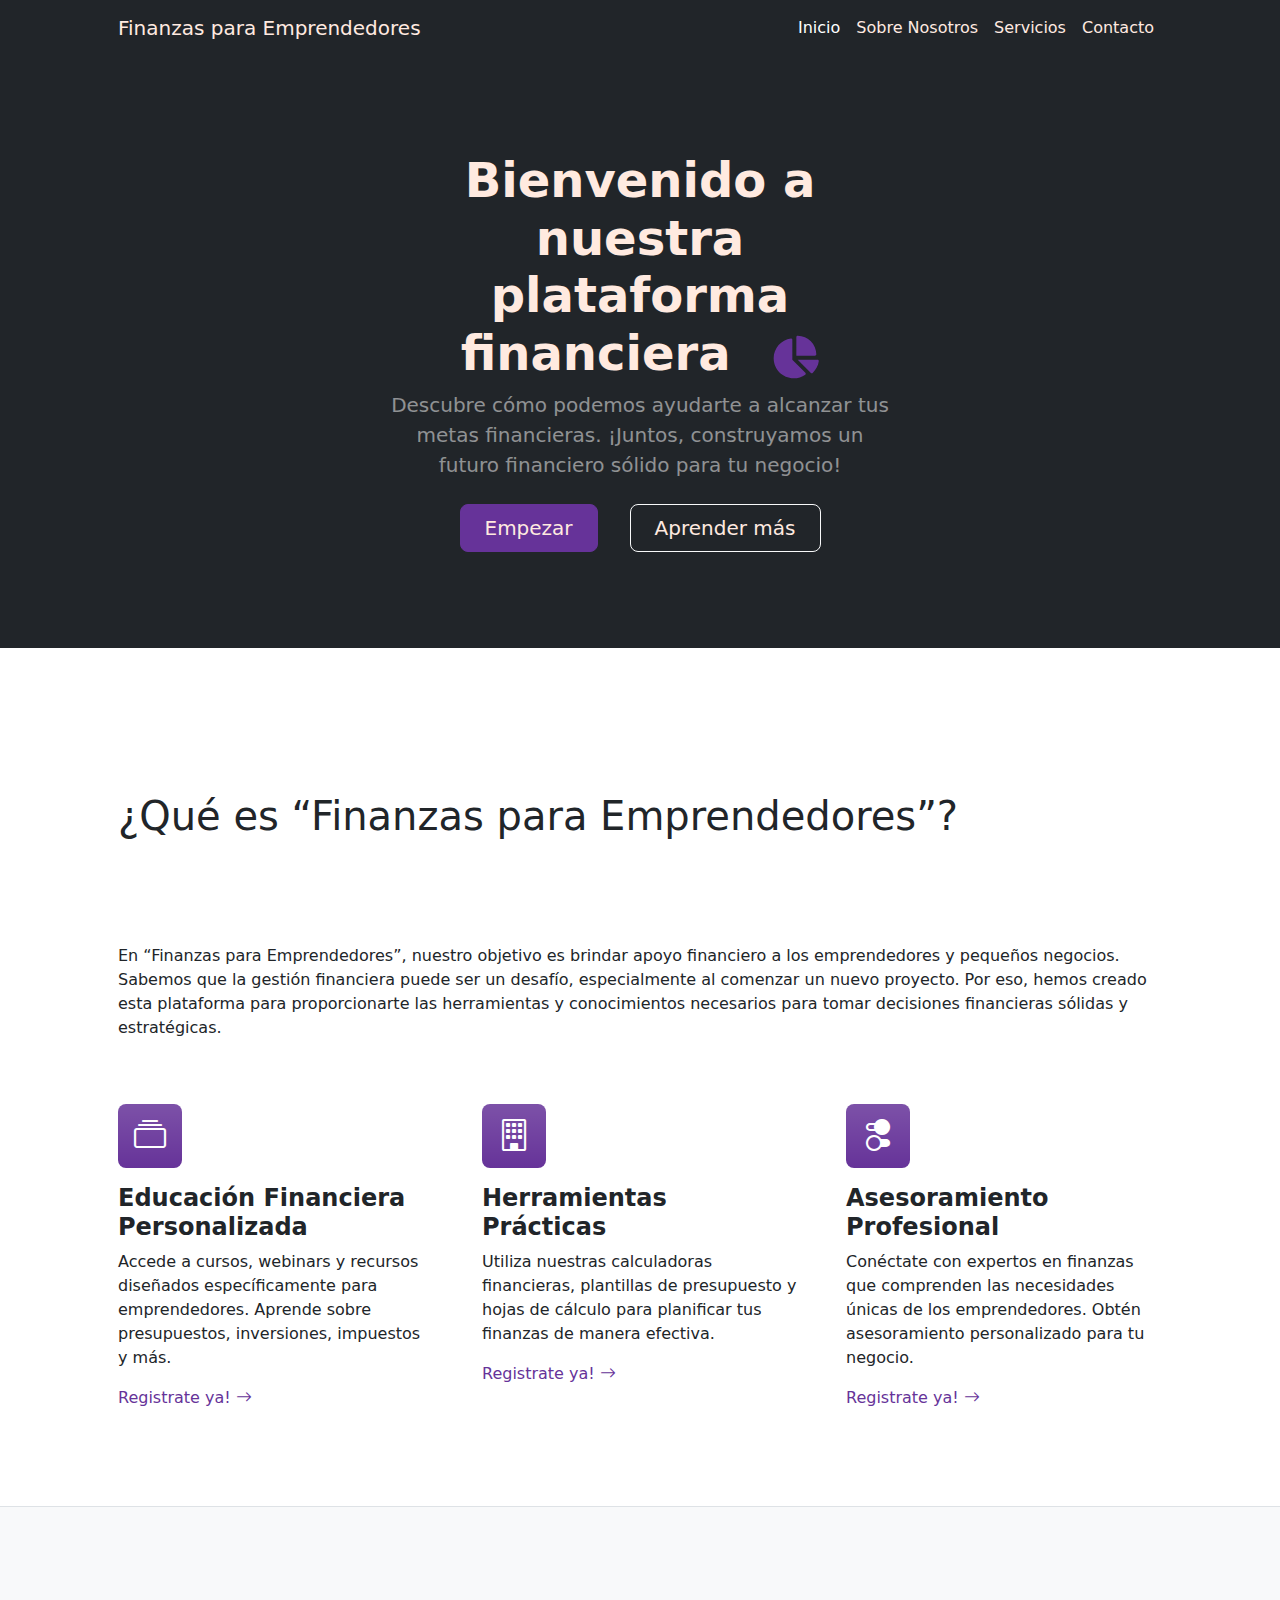
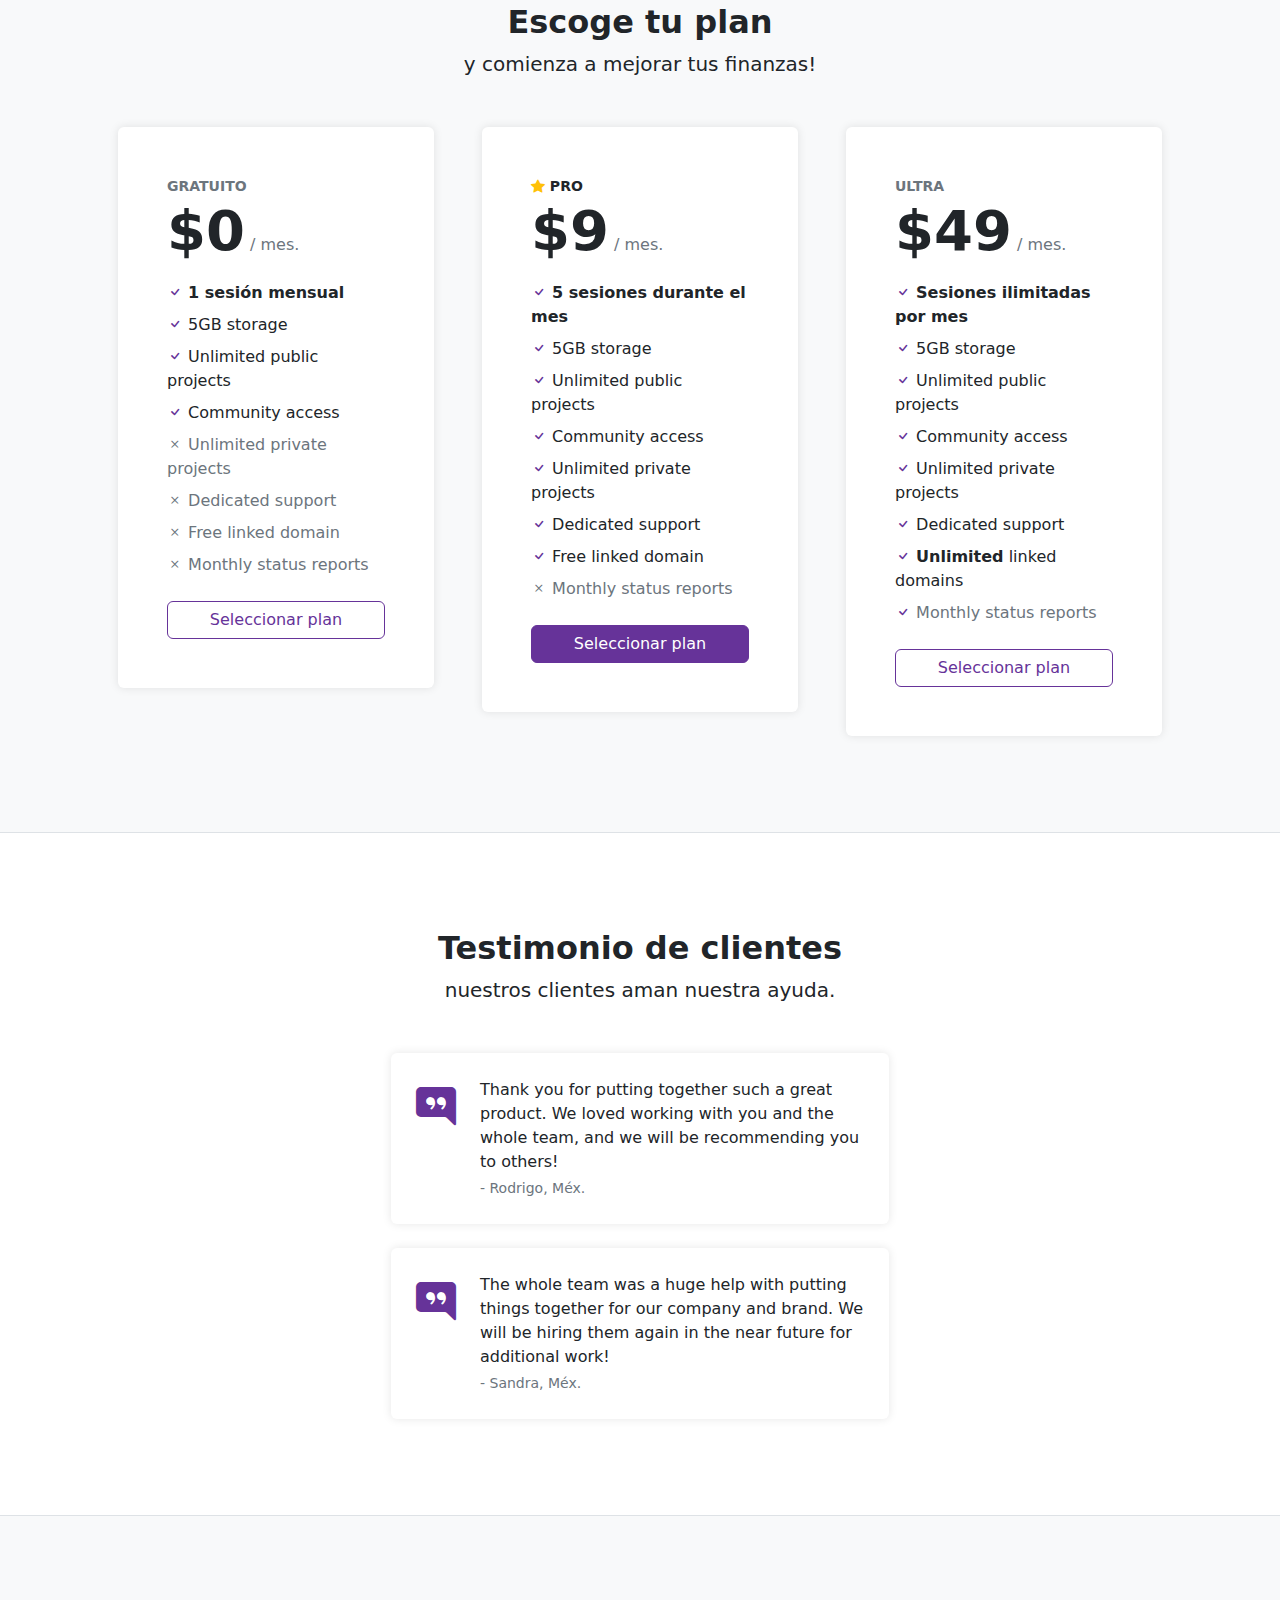
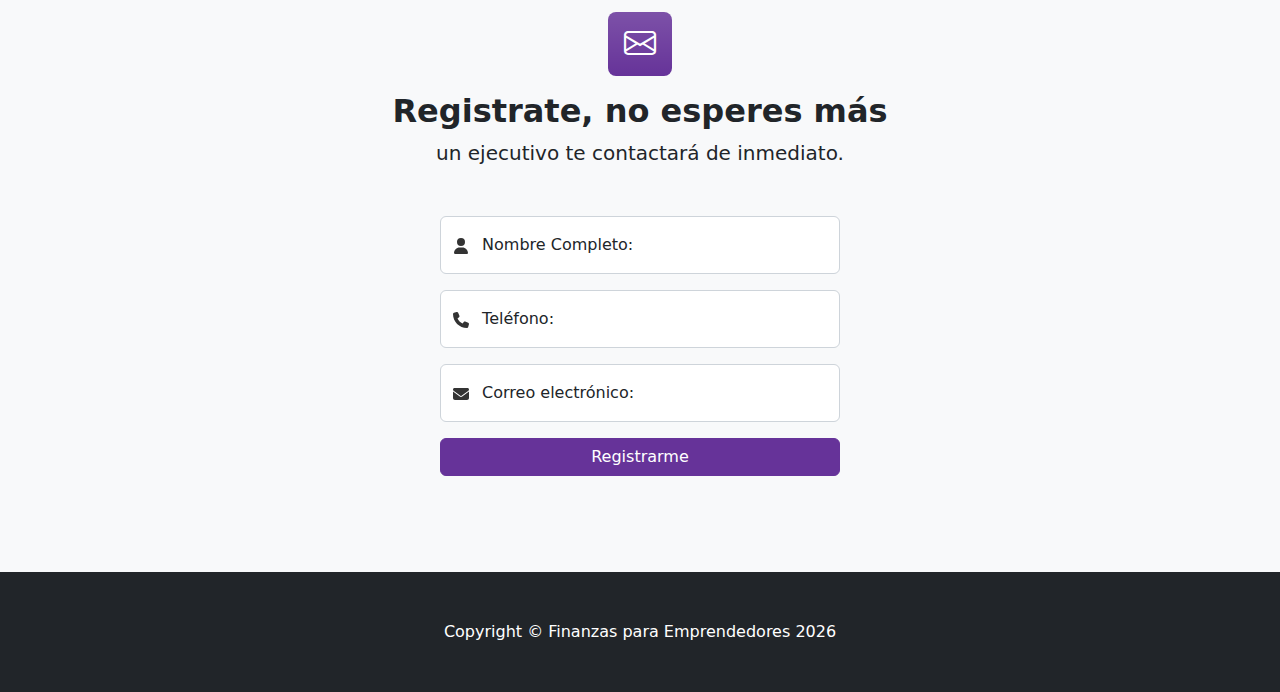
<file: index.html>
<!DOCTYPE html>
<html lang="en">
    <head>
        <meta charset="utf-8" />
        <meta name="viewport" content="width=device-width, initial-scale=1, shrink-to-fit=no" />
        <meta name="description" content="" />
        <meta name="author" content="" />
        <title>Finanzas para Emprendedores</title>
        <!-- Favicon-->
        <link rel="icon" type="image/x-icon" href="assets/favicon.ico" />
        <!-- Bootstrap icons-->
        <link href="https://cdn.jsdelivr.net/npm/bootstrap-icons@1.4.1/font/bootstrap-icons.css" rel="stylesheet" />
        <!-- Core theme CSS (includes Bootstrap)-->
        <link href="css/styles.css" rel="stylesheet" />
    </head>  
    <body>
        <!-- Responsive navbar-->
        <nav class="navbar navbar-expand-lg navbar-dark bg-dark">
            <div class="container px-5">
                <a class="navbar-brand text-header" href="#!">Finanzas para Emprendedores</a>
                <button class="navbar-toggler" type="button" data-bs-toggle="collapse" data-bs-target="#navbarSupportedContent" aria-controls="navbarSupportedContent" aria-expanded="false" aria-label="Toggle navigation"><span class="navbar-toggler-icon"></span></button>
                <div class="collapse navbar-collapse" id="navbarSupportedContent">
                    <ul class="navbar-nav ms-auto mb-2 mb-lg-0">
                        <li class="nav-item"><a class="nav-link active" aria-current="page" href="#header">Inicio</a></li>
                        <li class="nav-item"><a class="nav-link text-header" href="#features">Sobre Nosotros</a></li>
                        <li class="nav-item"><a class="nav-link text-header" href="#services">Servicios</a></li>
                        <li class="nav-item"><a class="nav-link text-header" href="#contacto">Contacto</a></li>
                    </ul>
                </div>
            </div>
        </nav>
        <!-- Header-->
        <header class="bg-dark py-5" id="header">
            <div class="container px-5">
                <div class="row gx-5 justify-content-center">
                    <div class="col-lg-6">
                        <div class="text-center my-5">
                            <h1 class="display-5 fw-bolder mb-2 text-header">
                                Bienvenido a nuestra plataforma financiera
                                <svg xmlns="http://www.w3.org/2000/svg" viewBox="0 0 576 512" class="icon-2"><!--!Font Awesome Free 6.5.1 by @fontawesome - https://fontawesome.com License - https://fontawesome.com/license/free Copyright 2024 Fonticons, Inc.--><path d="M304 240V16.6c0-9 7-16.6 16-16.6C443.7 0 544 100.3 544 224c0 9-7.6 16-16.6 16H304zM32 272C32 150.7 122.1 50.3 239 34.3c9.2-1.3 17 6.1 17 15.4V288L412.5 444.5c6.7 6.7 6.2 17.7-1.5 23.1C371.8 495.6 323.8 512 272 512C139.5 512 32 404.6 32 272zm526.4 16c9.3 0 16.6 7.8 15.4 17c-7.7 55.9-34.6 105.6-73.9 142.3c-6 5.6-15.4 5.2-21.2-.7L320 288H558.4z"/></svg>
                            </h1>
                            <p class="lead text-white-50 mb-4">Descubre cómo podemos ayudarte a alcanzar tus metas financieras. ¡Juntos, construyamos un futuro financiero sólido para tu negocio!</p>
                            <div class="d-grid gap-3 d-sm-flex justify-content-sm-center">
                                <a class="btn btn-primary btn-lg px-4 me-sm-3 text-header" href="#features">Empezar</a>
                                <a class="btn btn-outline-light btn-lg px-4 text-header" href="#contacto">Aprender más</a>
                            </div>
                        </div>
                    </div>
                </div>
            </div>
        </header>
        <!-- Features section-->
        <section class="py-5 border-bottom" id="features">
            <div class="container px-5 my-5">
                <div class="row gx-5">
                    <div class="col-lg-12 my-5">
                        <h1>¿Qué es “Finanzas para Emprendedores”?</h1>
                    </div>
                    <div class="col-lg-12 my-5">
                        <p>En “Finanzas para Emprendedores”, nuestro objetivo es brindar apoyo financiero a los emprendedores y pequeños negocios. Sabemos que la gestión financiera puede ser un desafío, especialmente al comenzar un nuevo proyecto. Por eso, hemos creado esta plataforma para proporcionarte las herramientas y conocimientos necesarios para tomar decisiones financieras sólidas y estratégicas.</p>
                    </div>
                </div>
                <div class="row gx-5">
                    <div class="col-lg-4 mb-5 mb-lg-0">
                        <div class="feature bg-primary bg-gradient text-white rounded-3 mb-3"><i class="bi bi-collection"></i></div>
                        <h2 class="h4 fw-bolder">Educación Financiera Personalizada</h2>
                        <p>Accede a cursos, webinars y recursos diseñados específicamente para emprendedores. Aprende sobre presupuestos, inversiones, impuestos y más.</p>
                        <a class="text-decoration-none" href="#!">
                            Registrate ya!
                            <i class="bi bi-arrow-right"></i>
                        </a>
                    </div>
                    <div class="col-lg-4 mb-5 mb-lg-0">
                        <div class="feature bg-primary bg-gradient text-white rounded-3 mb-3"><i class="bi bi-building"></i></div>
                        <h2 class="h4 fw-bolder">Herramientas Prácticas</h2>
                        <p>Utiliza nuestras calculadoras financieras, plantillas de presupuesto y hojas de cálculo para planificar tus finanzas de manera efectiva.</p>
                        <a class="text-decoration-none" href="#!">
                            Registrate ya!
                            <i class="bi bi-arrow-right"></i>
                        </a>
                    </div>
                    <div class="col-lg-4">
                        <div class="feature bg-primary bg-gradient text-white rounded-3 mb-3"><i class="bi bi-toggles2"></i></div>
                        <h2 class="h4 fw-bolder">Asesoramiento Profesional</h2>
                        <p>Conéctate con expertos en finanzas que comprenden las necesidades únicas de los emprendedores. Obtén asesoramiento personalizado para tu negocio.</p>
                        <a class="text-decoration-none" href="#!">
                            Registrate ya!
                            <i class="bi bi-arrow-right"></i>
                        </a>
                    </div>
                </div>
            </div>
        </section>
        <!-- Pricing section-->
        <section class="bg-light py-5 border-bottom" id="services">
            <div class="container px-5 my-5">
                <div class="text-center mb-5">
                    <h2 class="fw-bolder">Escoge tu plan</h2>
                    <p class="lead mb-0">y comienza a mejorar tus finanzas!</p>
                </div>
                <div class="row gx-5 justify-content-center">
                    <!-- Pricing card free-->
                    <div class="col-lg-6 col-xl-4">
                        <div class="card mb-5 mb-xl-0">
                            <div class="card-body p-5">
                                <div class="small text-uppercase fw-bold text-muted">Gratuito</div>
                                <div class="mb-3">
                                    <span class="display-4 fw-bold">$0</span>
                                    <span class="text-muted">/ mes.</span>
                                </div>
                                <ul class="list-unstyled mb-4">
                                    <li class="mb-2">
                                        <i class="bi bi-check text-primary"></i>
                                        <strong>1 sesión mensual</strong>
                                    </li>
                                    <li class="mb-2">
                                        <i class="bi bi-check text-primary"></i>
                                        5GB storage
                                    </li>
                                    <li class="mb-2">
                                        <i class="bi bi-check text-primary"></i>
                                        Unlimited public projects
                                    </li>
                                    <li class="mb-2">
                                        <i class="bi bi-check text-primary"></i>
                                        Community access
                                    </li>
                                    <li class="mb-2 text-muted">
                                        <i class="bi bi-x"></i>
                                        Unlimited private projects
                                    </li>
                                    <li class="mb-2 text-muted">
                                        <i class="bi bi-x"></i>
                                        Dedicated support
                                    </li>
                                    <li class="mb-2 text-muted">
                                        <i class="bi bi-x"></i>
                                        Free linked domain
                                    </li>
                                    <li class="text-muted">
                                        <i class="bi bi-x"></i>
                                        Monthly status reports
                                    </li>
                                </ul>
                                <div class="d-grid"><a class="btn btn-outline-primary" href="#!">Seleccionar plan</a></div>
                            </div>
                        </div>
                    </div>
                    <!-- Pricing card pro-->
                    <div class="col-lg-6 col-xl-4">
                        <div class="card mb-5 mb-xl-0">
                            <div class="card-body p-5">
                                <div class="small text-uppercase fw-bold">
                                    <i class="bi bi-star-fill text-warning"></i>
                                    Pro
                                </div>
                                <div class="mb-3">
                                    <span class="display-4 fw-bold">$9</span>
                                    <span class="text-muted">/ mes.</span>
                                </div>
                                <ul class="list-unstyled mb-4">
                                    <li class="mb-2">
                                        <i class="bi bi-check text-primary"></i>
                                        <strong>5 sesiones durante el mes</strong>
                                    </li>
                                    <li class="mb-2">
                                        <i class="bi bi-check text-primary"></i>
                                        5GB storage
                                    </li>
                                    <li class="mb-2">
                                        <i class="bi bi-check text-primary"></i>
                                        Unlimited public projects
                                    </li>
                                    <li class="mb-2">
                                        <i class="bi bi-check text-primary"></i>
                                        Community access
                                    </li>
                                    <li class="mb-2">
                                        <i class="bi bi-check text-primary"></i>
                                        Unlimited private projects
                                    </li>
                                    <li class="mb-2">
                                        <i class="bi bi-check text-primary"></i>
                                        Dedicated support
                                    </li>
                                    <li class="mb-2">
                                        <i class="bi bi-check text-primary"></i>
                                        Free linked domain
                                    </li>
                                    <li class="text-muted">
                                        <i class="bi bi-x"></i>
                                        Monthly status reports
                                    </li>
                                </ul>
                                <div class="d-grid"><a class="btn btn-primary" href="#!">Seleccionar plan</a></div>
                            </div>
                        </div>
                    </div>
                    <!-- Pricing card enterprise-->
                    <div class="col-lg-6 col-xl-4">
                        <div class="card">
                            <div class="card-body p-5">
                                <div class="small text-uppercase fw-bold text-muted">Ultra</div>
                                <div class="mb-3">
                                    <span class="display-4 fw-bold">$49</span>
                                    <span class="text-muted">/ mes.</span>
                                </div>
                                <ul class="list-unstyled mb-4">
                                    <li class="mb-2">
                                        <i class="bi bi-check text-primary"></i>
                                        <strong>Sesiones ilimitadas por mes</strong>
                                    </li>
                                    <li class="mb-2">
                                        <i class="bi bi-check text-primary"></i>
                                        5GB storage
                                    </li>
                                    <li class="mb-2">
                                        <i class="bi bi-check text-primary"></i>
                                        Unlimited public projects
                                    </li>
                                    <li class="mb-2">
                                        <i class="bi bi-check text-primary"></i>
                                        Community access
                                    </li>
                                    <li class="mb-2">
                                        <i class="bi bi-check text-primary"></i>
                                        Unlimited private projects
                                    </li>
                                    <li class="mb-2">
                                        <i class="bi bi-check text-primary"></i>
                                        Dedicated support
                                    </li>
                                    <li class="mb-2">
                                        <i class="bi bi-check text-primary"></i>
                                        <strong>Unlimited</strong>
                                        linked domains
                                    </li>
                                    <li class="text-muted">
                                        <i class="bi bi-check text-primary"></i>
                                        Monthly status reports
                                    </li>
                                </ul>
                                <div class="d-grid"><a class="btn btn-outline-primary" href="#!">Seleccionar plan</a></div>
                            </div>
                        </div>
                    </div>
                </div>
            </div>
        </section>
        <!-- Testimonials section-->
        <section class="py-5 border-bottom">
            <div class="container px-5 my-5 px-5">
                <div class="text-center mb-5">
                    <h2 class="fw-bolder">Testimonio de clientes</h2>
                    <p class="lead mb-0">nuestros clientes aman nuestra ayuda.</p>
                </div>
                <div class="row gx-5 justify-content-center">
                    <div class="col-lg-6">
                        <!-- Testimonial 1-->
                        <div class="card mb-4">
                            <div class="card-body p-4">
                                <div class="d-flex">
                                    <div class="flex-shrink-0"><i class="bi bi-chat-right-quote-fill text-primary fs-1"></i></div>
                                    <div class="ms-4">
                                        <p class="mb-1">Thank you for putting together such a great product. We loved working with you and the whole team, and we will be recommending you to others!</p>
                                        <div class="small text-muted">- Rodrigo, Méx.</div>
                                    </div>
                                </div>
                            </div>
                        </div>
                        <!-- Testimonial 2-->
                        <div class="card">
                            <div class="card-body p-4">
                                <div class="d-flex">
                                    <div class="flex-shrink-0"><i class="bi bi-chat-right-quote-fill text-primary fs-1"></i></div>
                                    <div class="ms-4">
                                        <p class="mb-1">The whole team was a huge help with putting things together for our company and brand. We will be hiring them again in the near future for additional work!</p>
                                        <div class="small text-muted">- Sandra, Méx.</div>
                                    </div>
                                </div>
                            </div>
                        </div>
                    </div>
                </div>
            </div>
        </section>
        <!-- Contact section-->
        <section class="bg-light py-5" id="contacto">
            <div class="container px-5 my-5 px-5">
                <div class="text-center mb-5">
                    <div class="feature bg-primary bg-gradient text-white rounded-3 mb-3"><i class="bi bi-envelope"></i></div>
                    <h2 class="fw-bolder">Registrate, no esperes más</h2>
                    <p class="lead mb-0">un ejecutivo te contactará de inmediato.</p>
                </div>
                <div class="row gx-5 justify-content-center">
                    <div class="col-lg-6">
                        <!-- Formulario para obtener leads incluye svg's -->
                        <form class="needs-validation" id="leadForm">
                            <div class="form-floating mb-3">
                                <input type="text" class="form-control" id="floatingName" placeholder="Nombre completo"  required>
                                <label for="floatingName">
                                    <svg xmlns="http://www.w3.org/2000/svg" viewBox="0 0 448 512" class="icon"><!--!Font Awesome Free 6.5.1 by @fontawesome - https://fontawesome.com License - https://fontawesome.com/license/free Copyright 2024 Fonticons, Inc.--><path d="M224 256A128 128 0 1 0 224 0a128 128 0 1 0 0 256zm-45.7 48C79.8 304 0 383.8 0 482.3C0 498.7 13.3 512 29.7 512H418.3c16.4 0 29.7-13.3 29.7-29.7C448 383.8 368.2 304 269.7 304H178.3z"/></svg>
                                    Nombre Completo:
                                </label>
                                <!-- Mensaje de validación correcta -->
                                <div class="valid-feedback" id="nameFeedbackGood">Valido.</div>
                                <!-- Mensaje de validación incorrecta -->
                                <div class="invalid-feedback" id="nameFeedbackBad">Por favor llena este campo con tu nombre completo.</div>
                            </div>
                            <div class="form-floating mb-3">
                                <input type="tel" class="form-control" id="floatingPhone" placeholder="5555555555" required>
                                <label for="floatingPhone">
                                    <svg xmlns="http://www.w3.org/2000/svg" viewBox="0 0 512 512" class="icon"><!--!Font Awesome Free 6.5.1 by @fontawesome - https://fontawesome.com License - https://fontawesome.com/license/free Copyright 2024 Fonticons, Inc.--><path d="M164.9 24.6c-7.7-18.6-28-28.5-47.4-23.2l-88 24C12.1 30.2 0 46 0 64C0 311.4 200.6 512 448 512c18 0 33.8-12.1 38.6-29.5l24-88c5.3-19.4-4.6-39.7-23.2-47.4l-96-40c-16.3-6.8-35.2-2.1-46.3 11.6L304.7 368C234.3 334.7 177.3 277.7 144 207.3L193.3 167c13.7-11.2 18.4-30 11.6-46.3l-40-96z"/></svg>
                                    Teléfono:
                                </label>
                                <!-- Mensaje de validación correcta -->
                                <div class="valid-feedback" id="phoneFeedbackGood">Valido.</div>
                                <!-- Mensaje de validación incorrecta -->
                                <div class="invalid-feedback" id="phoneFeedbackBad">Por favor llena este campo con tu número de teléfono.</div>
                            </div>
                            <div class="form-floating mb-3">
                                <input type="email" class="form-control" id="floatingEmail" placeholder="name@example.com" required>
                                <label for="floatingEmail">
                                    <svg xmlns="http://www.w3.org/2000/svg" viewBox="0 0 512 512" class="icon"><!--!Font Awesome Free 6.5.1 by @fontawesome - https://fontawesome.com License - https://fontawesome.com/license/free Copyright 2024 Fonticons, Inc.--><path d="M48 64C21.5 64 0 85.5 0 112c0 15.1 7.1 29.3 19.2 38.4L236.8 313.6c11.4 8.5 27 8.5 38.4 0L492.8 150.4c12.1-9.1 19.2-23.3 19.2-38.4c0-26.5-21.5-48-48-48H48zM0 176V384c0 35.3 28.7 64 64 64H448c35.3 0 64-28.7 64-64V176L294.4 339.2c-22.8 17.1-54 17.1-76.8 0L0 176z"/></svg>
                                    Correo electrónico:
                                </label>
                                <!-- Mensaje de validación correcta -->
                                <div class="valid-feedback" id="emailFeedbackGood">Valido.</div>
                                <!-- Mensaje de validación incorrecta -->
                                <div class="invalid-feedback" id="emailFeedbackBad">Por favor llena este campo con una dirección de correo valida.</div>
                            </div>
                            <!-- Botón para enviar la informaicón -->
                            <button type="submit" class="btn btn-primary">Registrarme</button>
                        </form>
                    </div>
                </div>
            </div>
        </section>        
        <!-- Footer-->
        <footer class="py-5 bg-dark">
            <div class="container px-5"><p class="m-0 text-center text-white">Copyright &copy; Finanzas para Emprendedores <span id="actual-year"></span></p></div>
        </footer>
        <!-- Bootstrap core JS-->
        <script src="https://cdn.jsdelivr.net/npm/bootstrap@5.2.3/dist/js/bootstrap.bundle.min.js"></script>
        <!-- Core theme JS-->
        <script src="js/scripts.js"></script>
    </body>
</html>

<!-- Script para realizar las validaciones personalizadas -->
<script>
    document.getElementById('leadForm').addEventListener('submit', function(event) {
        // Prevención del evento submit por default.
        event.preventDefault(); 
        // Variables para obtener los elementos HTML
        var email = document.getElementById('floatingEmail');
        var emailFeedbackGood = document.getElementById('emailFeedbackGood');
        var emailFeedbackBad = document.getElementById('emailFeedbackBad');
        var name = document.getElementById('floatingName');
        var nameFeedbackGood = document.getElementById('nameFeedbackGood');
        var nameFeedbackBad = document.getElementById('nameFeedbackBad');
        var phone = document.getElementById('floatingPhone');
        var phoneFeedbackGood = document.getElementById('phoneFeedbackGood');
        var phoneFeedbackBad = document.getElementById('phoneFeedbackBad');
        // Variables para las expresiones regulares del correo y el telefono respectivamente.
        var regexmail = /^[\w-]+(\.[\w-]+)*@([\w-]+\.)+[a-zA-Z]{2,7}$/;
        var regexphone = /^\d{10}$/;

        // Validación del campo correo electrónico a través de la expresión regular
        if (!regexmail.test(email.value)) {
            email.classList.add('is-invalid');
            email.classList.remove('is-valid');
            emailFeedbackBad.style.display = 'block';
            emailFeedbackGood.style.display = 'none';
        } else {
            email.classList.remove('is-invalid');
            email.classList.add('is-valid');
            emailFeedbackBad.style.display = 'none';
            emailFeedbackGood.style.display = 'block';
        }
        email.classList.add('was-validated');

        // Validación del campo nombre ya que es requerido.
        if (name.value === ('' || null)) {
            name.classList.add('is-invalid');
            name.classList.remove('is-valid');
            nameFeedbackBad.style.display = 'block';
            nameFeedbackGood.style.display = 'none';
        } else {
            name.classList.remove('is-invalid');
            name.classList.add('isvalid');
            nameFeedbackBad.style.display = 'none';
            nameFeedbackGood.style.display = 'block';
        }
        name.classList.add('was-validated');

        // Validación del campo teléfono a través de la expresión regular
        if (!regexphone.test(phone.value)) {
            phone.classList.add('is-invalid');
            phone.classList.remove('is-valid');
            phoneFeedbackBadstyle.display = 'block';
            phoneFeedbackGood.style.display = 'none';
        } else {
            phone.classList.remove('is-invalid');
            phone.classList.add('is-valid');
            phoneFeedbackBad.style.display = 'none';
            phoneFeedbackGood.style.display = 'block';
        }
        phone.classList.add('was-validated');
    });
    const fecha = new Date();
    const year = fecha.getFullYear();

    document.getElementById('actual-year').textContent = year;
</script>
</file>
